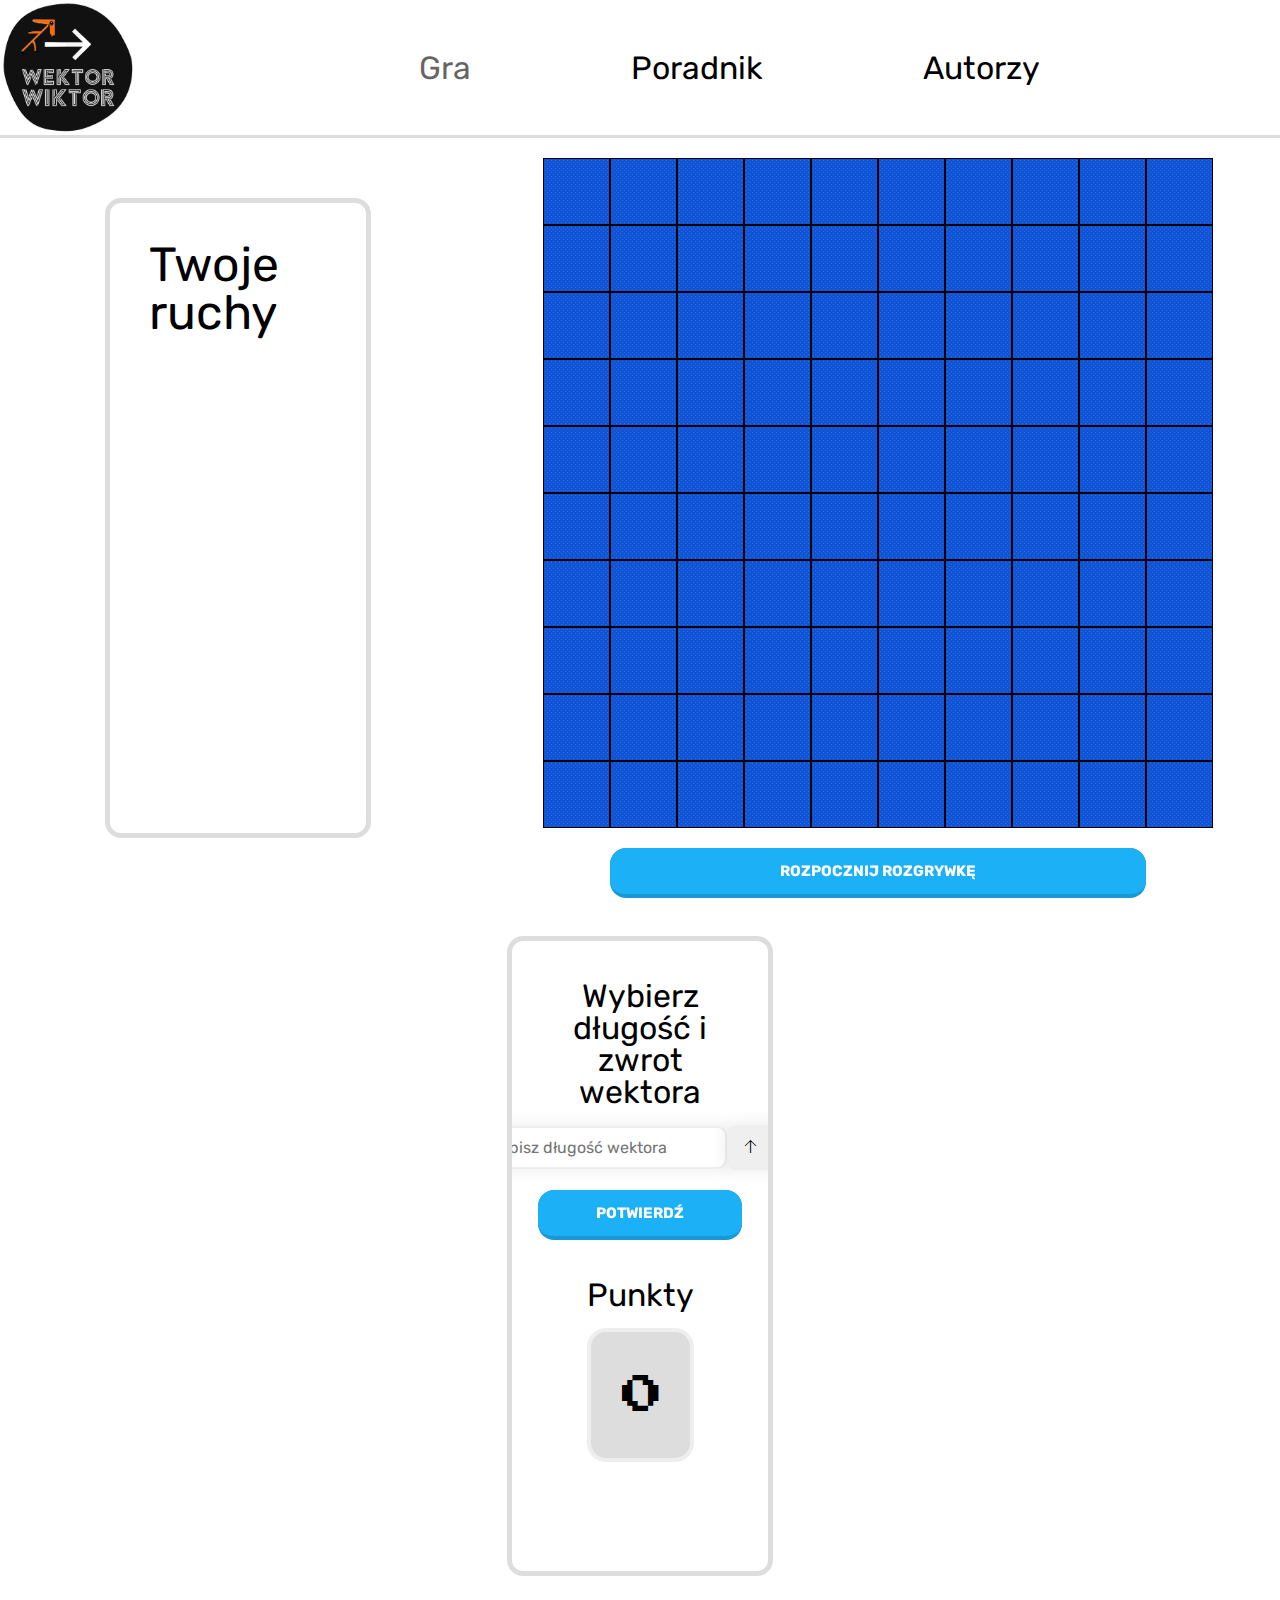
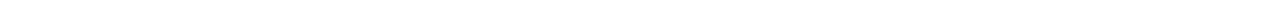
<file: index.html>
<!DOCTYPE html>
<html lang="pl">

<head>
    <meta charset="UTF-8">
    <meta http-equiv="X-UA-Compatible" content="IE=edge">
    <meta name="viewport" content="width=device-width, initial-scale=1.0">
    <link rel="shortcut icon" href="Assets/Textures/wektorus.png" type="image/x-icon">
    <link rel="stylesheet" href="Assets/Styles/reset.css">
    <link rel="stylesheet" href="Assets/Styles/style.css">
    <script src="Assets/Scripts/game.js" defer></script>
    <title>Wektor Wiktor</title>
</head>

<body>
    <div class="navbar-container">
        <nav>
            <img src="Assets/Textures/logo2.png" alt="logo" class="logo">
            <ul class="navbar-list">

                <a href="index.html">
                    <li class="navbar-item hover-underline-animation current-site">Gra</li>
                </a>
                <a href="tutorial.html">
                    <li class="navbar-item hover-underline-animation">Poradnik</li>
                </a>
                <a href="authors.html">
                    <li class="navbar-item hover-underline-animation">Autorzy</li>
                </a>
            </ul>
        </nav>
    </div>


    <div id="game">
        <div class="modal hide" id="modal">
            <h3 id="gameMessage">Porażka</h3>
            <button class="button" onclick="location.reload()">Kliknij, aby rozpocząć od nowa</button>
        </div>
        <div class="game-container">
            <div class="moves">
                <h3>Twoje ruchy</h3>
                <ul id="moves" class="moves-list">
                </ul>
            </div>
            <div class="gameBoard">
                <div id="timer"></div>
                <div id="board"></div>
                <button onclick="changeGameState(1)" class="button" id="start">Rozpocznij rozgrywkę</button>
            </div>
            <div class="panel">
                <h3>Wybierz długość i zwrot wektora</h3>
                <div class="input-container">
                    <input type="number" id="number" placeholder="Wpisz długość wektora" value="Wartość" max="10">
                    <select id="direction">
                        <option value="1">🡡</option>
                        <option value="2">🡥</option>
                        <option value="3">🡢</option>
                        <option value="4">🡦</option>
                        <option value="5">🡣</option>
                        <option value="6">🡧</option>
                        <option value="7">🡠</option>
                        <option value="8">🡤</option>
                    </select>
                </div>
                <button id="confirm" value="confirm" class="button" disabled>Potwierdź</button>
                <div class="points-container">
                    <h3>Punkty</h3>
                    <div id="points" class="points">
                        0
                    </div>
                    <div id="message" class="message">
                    </div>
                </div>
            </div>

        </div>
    </div>

</body>

</html>
</file>
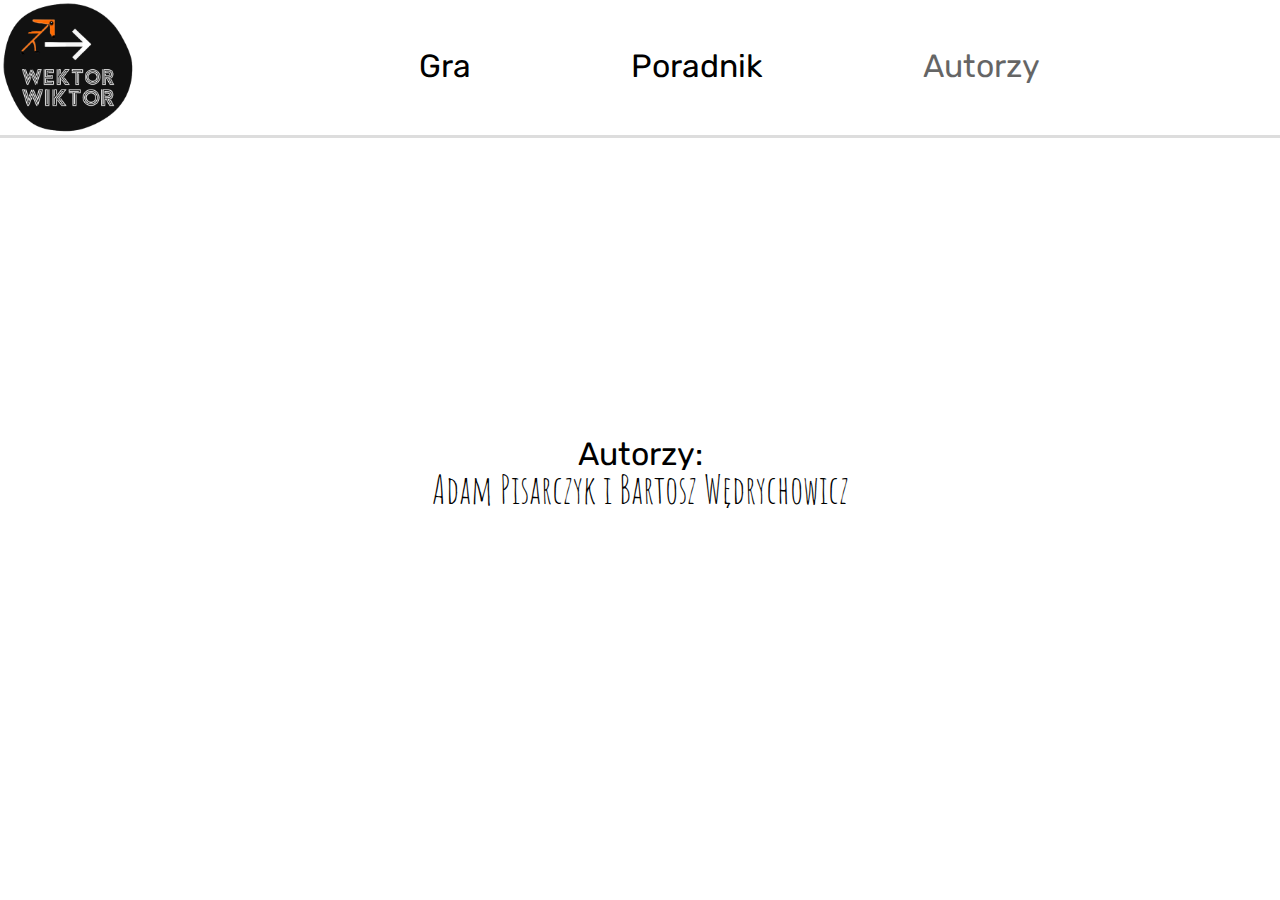
<file: authors.html>
<!DOCTYPE html>
<html lang="pl">

<head>
    <meta charset="UTF-8">
    <meta http-equiv="X-UA-Compatible" content="IE=edge">
    <meta name="viewport" content="width=device-width, initial-scale=1.0">
    <link rel="shortcut icon" href="Assets/Textures/wektorus.png" type="image/x-icon">
    <link rel="stylesheet" href="Assets/Styles/reset.css">
    <link rel="stylesheet" href="Assets/Styles/style.css">
    <script src="Assets/Scripts/game.js"></script>
    <link rel="stylesheet" href="Assets/Styles/authors.css">
    <title>Wektor Wiktor-Poradnik</title>
</head>

<body>
    <div class="navbar-container">
        <nav>
            <img src="Assets/Textures/logo2.png" alt="logo" class="logo">
            <ul class="navbar-list">

                <a href="index.html">
                <li class="navbar-item hover-underline-animation ">Gra</li></a>
                <a href="tutorial.html">
                    <li class="navbar-item hover-underline-animation">Poradnik</li>
                </a>
                <a href="authors.html">
                <li class="navbar-item hover-underline-animation current-site">Autorzy</li></a>
            </ul>
        </nav>
    </div>
    <main class="authors">
        <h1>Autorzy:</h1>
        <h2>Adam Pisarczyk i Bartosz Wędrychowicz</h2>
    </main>
</body>

</html>
</file>
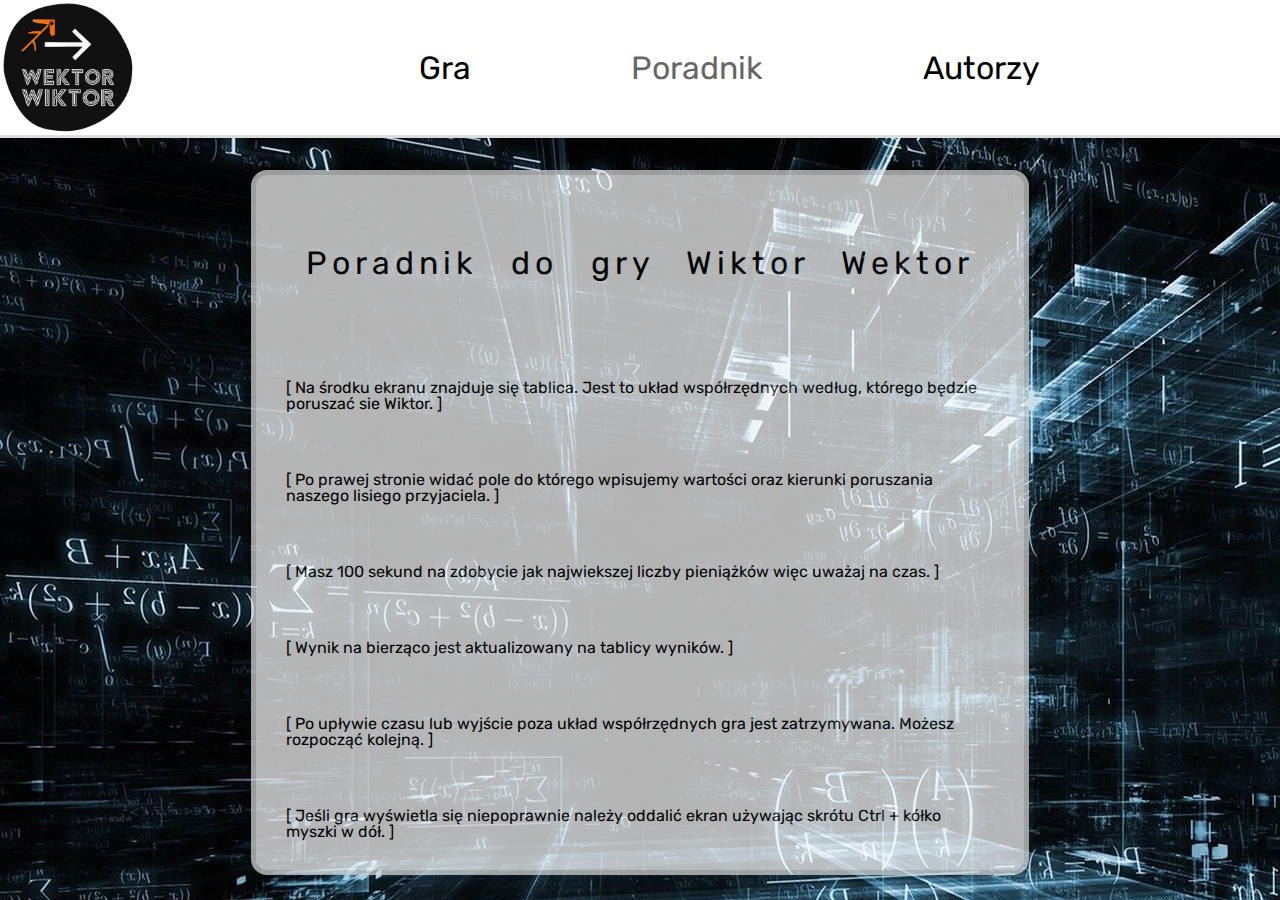
<file: tutorial.html>
<!DOCTYPE html>
<html lang="pl">

<head>
    <meta charset="UTF-8">
    <meta http-equiv="X-UA-Compatible" content="IE=edge">
    <meta name="viewport" content="width=device-width, initial-scale=1.0">
    <link rel="shortcut icon" href="Assets/Textures/wektorus.png" type="image/x-icon">
    <link rel="stylesheet" href="Assets/Styles/reset.css">
    <link rel="stylesheet" href="Assets/Styles/style.css">
    <script src="Assets/Scripts/game.js"></script>
    <title> Wiktor Wektor - Poradnik</title>
</head>

<body style="background-image: url('Assets/Textures/bg-image.jpg');">
    <div class="navbar-container">
        <nav>
            <img src="Assets/Textures/logo2.png" alt="logo" class="logo">
            <ul class="navbar-list">

                <a href="index.html">
                    <li class="navbar-item hover-underline-animation">Gra</li>
                </a>
                <a href="tutorial.html">
                    <li class="navbar-item hover-underline-animation current-site">Poradnik</li>
                </a>
                <a href="authors.html">
                    <li class="navbar-item hover-underline-animation">Autorzy</li>
                </a>
            </nav>
            </ul>
    </div>
    <main class="tutorial-container">
        <div class="panel-tutorial">
        <h3 class="tutorial-h">Poradnik do gry  Wiktor Wektor</h3>
        <ol>
            <li>[ Na środku ekranu znajduje się tablica. Jest to układ współrzędnych według, którego będzie poruszać sie Wiktor. ]</li>
            <li>[ Po prawej stronie widać pole do którego wpisujemy wartości oraz kierunki poruszania naszego lisiego przyjaciela. ]</li>
            <li>[ Masz 100 sekund na zdobycie jak najwiekszej liczby pieniążków więc uważaj na czas. ]</li>
            <li>[ Wynik na bierząco jest aktualizowany na tablicy wyników. ]</li>
            <li>[ Po upływie czasu lub wyjście poza układ współrzędnych gra jest zatrzymywana. Możesz rozpocząć kolejną. ]</li>
            <li>[ Jeśli gra wyświetla się niepoprawnie należy oddalić ekran używając skrótu Ctrl + kółko myszki w dół. ]</li>
        </ol>
    </div>
    </main>
</body>

</html>
</file>
<file: Assets/Styles/style.css>
@import url("https://fonts.googleapis.com/css2?family=Amatic+SC&family=Rubik:wght@600&display=swap");
@import url("https://fonts.googleapis.com/css2?family=Press+Start+2P&display=swap");

body {
  height: 100vh;
  width: 100vw;
  font-family: "Rubik", sans-serif;
  user-select: none;
  overflow-x: hidden;
}
/* usunięcie strzałek przy inpucie(number) */
/* Chrome, Safari, Edge, Opera */
input::-webkit-outer-spin-button,
input::-webkit-inner-spin-button {
  -webkit-appearance: none;
  margin: 0;
}

/* Firefox */
input[type="number"] {
  -moz-appearance: textfield;
}

.navbar-container {
  background-color: white;
  max-height: 16vh;
  border-bottom: 3px solid #dddddd;
  position: relative;
  z-index: 10;
}
.navbar-container nav {
  display: flex;
  flex-direction: row;
  justify-content: space-between;
}

.navbar-container nav ul {
  display: flex;
  align-items: center;
  padding-right: 10rem;
}

.navbar-container nav ul li {
  padding: 0.3rem 5rem;
  font-size: 2rem;
}

.logo {
  aspect-ratio: 1/1;
  width: 15vh;
}

.hover-underline-animation {
  display: inline-block;
  position: relative;
  color: #000;
}

.hover-underline-animation:hover {
  cursor: pointer;
}

.hover-underline-animation:after {
  content: "";
  position: absolute;
  width: 100%;
  transform: scaleX(0);
  height: 2px;
  bottom: 0;
  left: 0;
  background-color: #000;
  transform-origin: bottom right;
  transition: transform 0.25s ease-out;
}

.hover-underline-animation:hover:after {
  transform: scaleX(1);
  transform-origin: bottom;
  cursor: pointer;
}
.chmurki {
  position: absolute;
  top: 0;
  left: 0;
  width: 100%;
  height: 100%;
  overflow: hidden;
  opacity: 0.5;
}
.chmurki img {
  position: fixed;
  height: 50%;
  max-width: 80%;
  animation: chmurki calc(25s * var(--i)) alternate infinite;
}

.current-site {
  opacity: 0.6;
}

@keyframes chmurki {
  0% {
    transform: translate(-100%);
    /* transform: translateY(100%);     */
  }
  50% {
    transform: translate(350%);
    /* transform: translateY(120%); */
  }
  100% {
    transform: translate(-150%);
    /* transform: translateY(1100%); */
    transform: rotate(1deg);
  }
}
.gameBoard {
  display: flex;
  flex-direction: column;
  justify-content: center;
  align-items: center;
  margin-top: 20px;
}

.grid-container {
  display: grid;
  grid-template-columns: repeat(10, 1fr);
  grid-template-rows: repeat(10, 1fr);
}

.grid-item {
  border: 1px solid black;
  width: 65px;
  height: 65px;
  object-fit: cover;
  position: relative;
  text-align: left;
  background-color: #1452d5;
  background-image: url("data:image/svg+xml,%3Csvg xmlns='http://www.w3.org/2000/svg' width='4' height='4' viewBox='0 0 4 4'%3E%3Cpath fill='%2307adfc' fill-opacity='0.4' d='M1 3h1v1H1V3zm2-2h1v1H3V1z'%3E%3C/path%3E%3C/svg%3E");
}

.coin {
  background-repeat: no-repeat;
  border: 1px solid black;
  width: 65px;
  height: 65px;
  object-fit: cover;
  position: relative;
  text-align: left;
  background-color: #1452d5;
  object-fit: contain;
  background-position: center;
  background-size: contain;
  background-image: url("../Textures/coin.png");
}

/* .grid-item:has(.player){
  background-image: none;
} */
.player {
  border: 1px solid black;
  width: 65px;
  height: 65px;
  object-fit: cover;
  position: relative;
  text-align: left;
  background-color: #1452d5;
  object-fit: contain;
  background-position: center;
  background-size: contain;
  background-image: url("../Textures/wektorus.png");
}

.game-container {
  display: flex;
  flex-wrap: wrap;
  align-items: center;
  justify-content: space-around;
  width: 100%;
}

.moves,
.panel {
  width: 20%;
  height: 70vh;
  border: #dddddd 5px solid;
  margin: 2.4rem;
  display: flex;
  justify-content: flex-start;
  align-items: center;
  flex-direction: column;
  border-radius: 1rem;
  overflow: hidden;
}

.moves ul {
  overflow-y: auto;
  overflow-x: hidden;
}

.tutorial-container{
  display: flex;
  justify-content: center;
  align-items: center;
}
.panel-tutorial {
  background-attachment: scroll;
  opacity: 0.7;
  background: white;
  margin-top: 2rem;
  width: 60vw;
  border: #dddddd 5px solid;
  display: flex;
  justify-content: flex-start;
  align-items: center;
  flex-direction: column;
  border-radius: 1rem;
  overflow: hidden;
}
ol {
  margin-top: 30px;
  list-style-type: lower-greek;
}
ol li {
  padding: 30px;
}
.panel-tutorial h3 {
  padding: 2.6rem;
  margin-top: 30px;
  font-size: 2rem;
  letter-spacing: 5px;
  word-spacing: 20px;
}

.moves h3 {
  padding: 2.4rem;
  font-size: 3rem;
}

.moves ul {
  display: flex;
  flex-direction: column;
  justify-content: center;
  align-items: center;
}

.moves-list-item {
  padding: 0 6rem;
  text-align: center;
  cursor: pointer;
}

hr {
  opacity: 0.4;
  width: 100%;
  padding: 0 2rem;
  position: relative;
  left: 50%;
  transform: translate(-50%, -50%);
}

.panel h3 {
  text-align: center;
  padding: 2.4rem;
  padding-bottom: 1.1rem;
  font-size: 2rem;
}

.button {
  appearance: button;
  background-color: #1899d6;
  border: solid transparent;
  border-radius: 16px;
  border-width: 0 0 4px;
  box-sizing: border-box;
  color: #ffffff;
  cursor: pointer;
  display: inline-block;
  font-family: inherit;
  font-size: 15px;
  font-weight: 700;
  line-height: 20px;
  margin-top: 20px;
  outline: none;
  overflow: visible;
  padding: 13px 16px;
  text-align: center;
  text-transform: uppercase;
  touch-action: manipulation;
  transform: translateZ(0);
  transition: filter 0.2s;
  user-select: none;
  -webkit-user-select: none;
  vertical-align: middle;
  white-space: nowrap;
  width: 80%;
}

.button:after {
  background-clip: padding-box;
  background-color: #1cb0f6;
  border: solid transparent;
  border-radius: 16px;
  border-width: 0 0 4px;
  bottom: -4px;
  content: "";
  left: 0;
  position: absolute;
  right: 0;
  top: 0;
  z-index: -1;
}

.button:main,
.button:focus {
  user-select: auto;
}

.button:hover:not(:disabled) {
  filter: brightness(1.1);
  -webkit-filter: brightness(1.1);
}

.button:disabled {
  cursor: auto;
}

input[type="number"] {
  padding: 10px;
  border: 2px solid #eee;
  box-shadow: 0 0 15px 4px rgba(0, 0, 0, 0.06);
  border-radius: 10px;
  font-family: inherit;
  font-size: inherit;
}

input[type="number"]:focus {
  outline: none;
}

.input-container {
  display: flex;
  flex-direction: row;
  justify-content: space-evenly;
  align-items: center;
}

select {
  padding: 10px;
  border: 2px solid #eee;
  box-shadow: 0 0 15px 4px rgba(0, 0, 0, 0.06);
  border-radius: 10px;
  font-family: inherit;
  font-size: inherit;
  margin-right: 10px;
}

.points-container {
  display: flex;
  flex-direction: column;
  justify-content: center;
  align-items: center;
}

.points {
  width: 4rem;
  padding: 15px;
  aspect-ratio: 2/3;
  background: #dddddd;
  border: 4px solid #eee;
  border-radius: 1.2rem;
  display: flex;
  justify-content: center;
  align-items: center;
  font-size: 2.6rem;
  font-family: "Press Start 2P";
  margin-bottom: 30px;
  padding-left: 20px;
}

.message {
  display: flex;
  justify-content: center;
  align-items: center;
  text-align: center;
}

.hide {
  visibility: hidden;
}

.modal {
  width: 30vw;
  height: 20vh;
  background-color: white;
  border: #dddddd solid 5px;
  position: absolute;
  z-index: 19;
  top: 50%;
  left: 50%;
  transform: translate(-50%, -50%);
  box-shadow: 0px 0px 1px 1000px rgba(0, 0, 0,0.8);
  border-radius: 1rem;
  display: flex;
  flex-direction: column;
  justify-content: center;
  align-items: center;
}

.modal h3{
  display: flex;
  font-size: 2rem;
}
</file>
<file: Assets/Styles/authors.css>
* {
  overflow: hidden;
}

main {
  text-align: center;
  margin-top: 300px;
  font-size: 2rem;
}

main h2 {
  font-family: "Amatic SC", cursive;
  font-size: 2.4rem;
}
</file>
